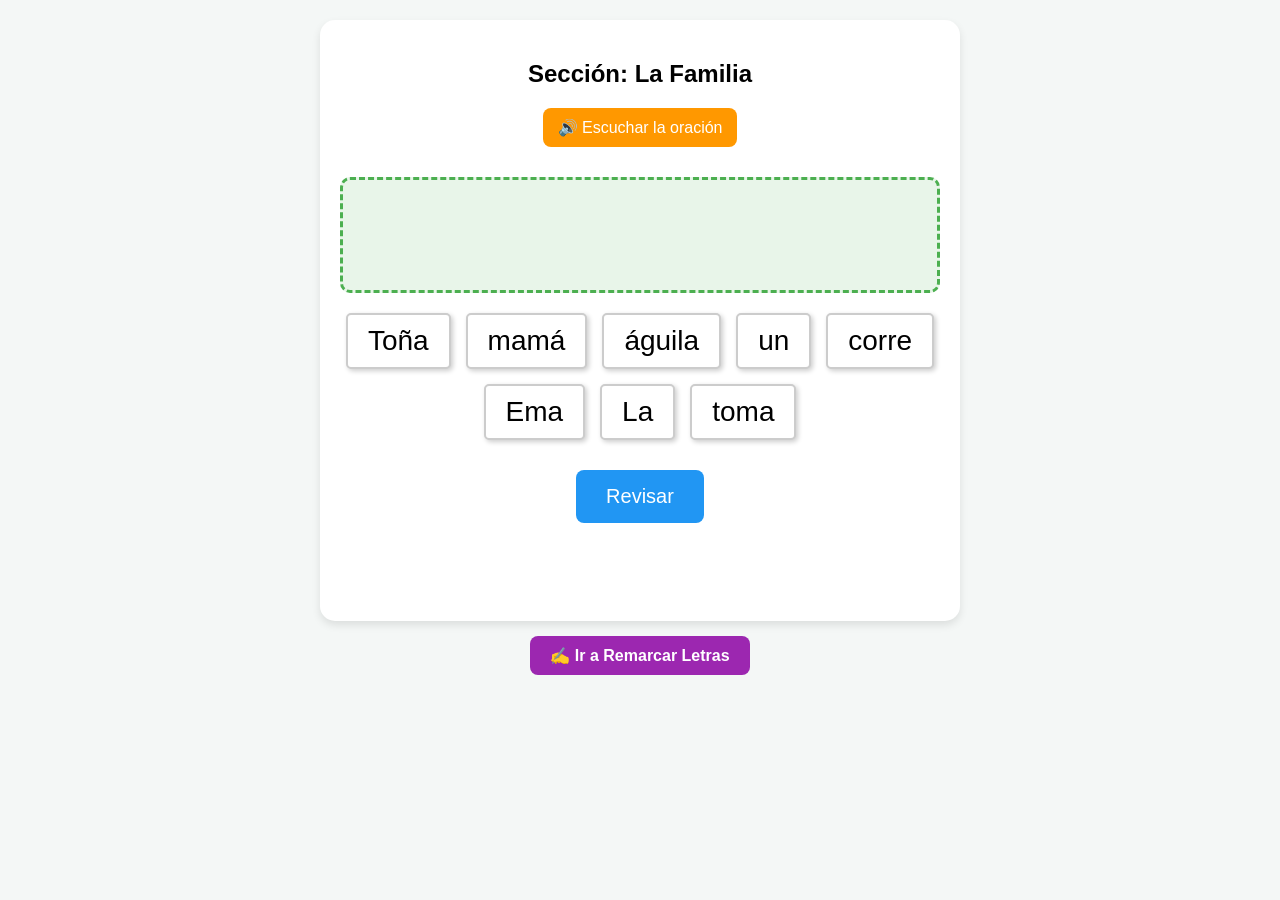
<file: index.html>
<!DOCTYPE html>
<html lang="es">
<head>
    <meta charset="UTF-8">
    <meta name="viewport" content="width=device-width, initial-scale=1.0">
    <title>Formar Oraciones - Minjares</title>
    <link rel="stylesheet" href="style.css">
</head>
<body>
    <button id="btn-engrane" class="btn-engrane">⚙️</button>

    <div class="game-container">
        <h2 id="titulo-categoria">Ordena la oración</h2>
        <button id="btn-escuchar" class="btn-icon">🔊 Escuchar la oración</button>
        
        <div id="zona-respuesta" class="zona-drop"></div>
        <div id="zona-palabras" class="zona-drag"></div>

        <button id="btn-revisar" class="btn-accion">Revisar</button>
        <p id="mensaje"></p>
    </div>
    
    <div style="text-align: center;">
        <a href="trazos.html" class="btn-navegacion">✍️ Ir a Remarcar Letras</a>
    </div>

    <!-- MODAL DE LOGIN -->
    <div id="modal-login" class="modal">
        <div class="modal-contenido">
            <h3>Acceso para Maestra</h3>
            <input type="text" id="input-usuario" placeholder="Usuario">
            <input type="password" id="input-password" placeholder="Contraseña">
            <button id="btn-entrar" class="btn-accion">Entrar</button>
            <button class="btn-cerrar-modal" onclick="cerrarModales()">Cancelar</button>
            <p id="msg-login" style="color:red; font-size:14px;"></p>
        </div>
    </div>

    <!-- MODAL DE CONFIGURACIÓN -->
    <div id="modal-config" class="modal">
        <div class="modal-contenido config-contenido">
            <h3>⚙️ Configuración del Juego</h3>
            
            <label><strong>¿Límite total de oraciones a elegir?</strong></label>
            <input type="number" id="input-limite" value="5" min="1" max="50" style="width: 60px;">
            
            <hr>
            <!-- NUEVA SECCIÓN PARA FRASES PERSONALIZADAS -->
            <div style="text-align: left; margin-bottom: 15px;">
                <label><strong>➕ Agregar oración personalizada:</strong></label>
                <div style="display: flex; gap: 5px; margin-top: 5px;">
                    <input type="text" id="input-nueva-oracion" placeholder="Ej. El perro saltó" style="margin: 0; width: 70%;">
                    <button id="btn-agregar-oracion" class="btn-navegacion" style="margin: 0; padding: 10px; width: 30%; font-size: 14px;">Agregar</button>
                </div>
            </div>

            <hr>
            <p><strong>Selecciona las oraciones:</strong></p>
            <div id="lista-config-oraciones" class="lista-oraciones"></div>
            
            <button id="btn-guardar-config" class="btn-accion">Guardar y Actualizar a Todos</button>
            <button class="btn-cerrar-modal" onclick="cerrarModales()">Cerrar</button>
        </div>
    </div>

    <script src="script.js"></script>
</body>
</html>
</file>
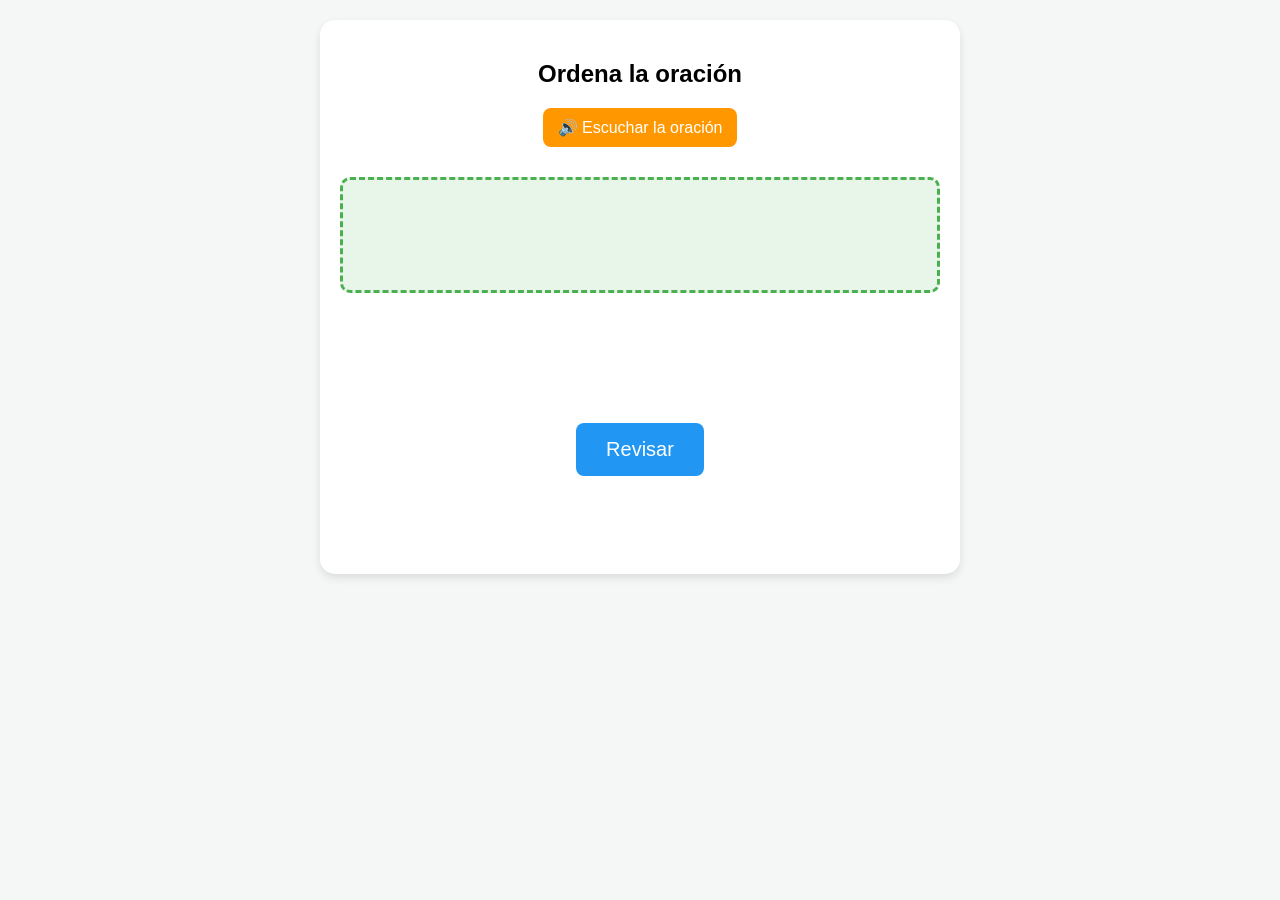
<file: oraciones.html>
<!DOCTYPE html>
<html lang="es">
<head>
    <meta charset="UTF-8">
    <meta name="viewport" content="width=device-width, initial-scale=1.0">
    <title>Formar Oraciones - Minjares</title>
    <link rel="stylesheet" href="style.css">
</head>
<body>
    <div class="game-container">
        <h2>Ordena la oración</h2>
        
        <!-- Botón para que la aplicación lea la oración en voz alta -->
        <button id="btn-escuchar" class="btn-icon">🔊 Escuchar la oración</button>
        
        <!-- Aquí se colocarán las tarjetas para formar la respuesta -->
        <div id="zona-respuesta" class="zona-drop"></div>

        <!-- Aquí aparecen las tarjetas desordenadas -->
        <div id="zona-palabras" class="zona-drag"></div>

        <button id="btn-revisar" class="btn-accion">Revisar</button>
        <p id="mensaje"></p>
    </div>

    <script src="script.js"></script>
</body>
</html>
</file>
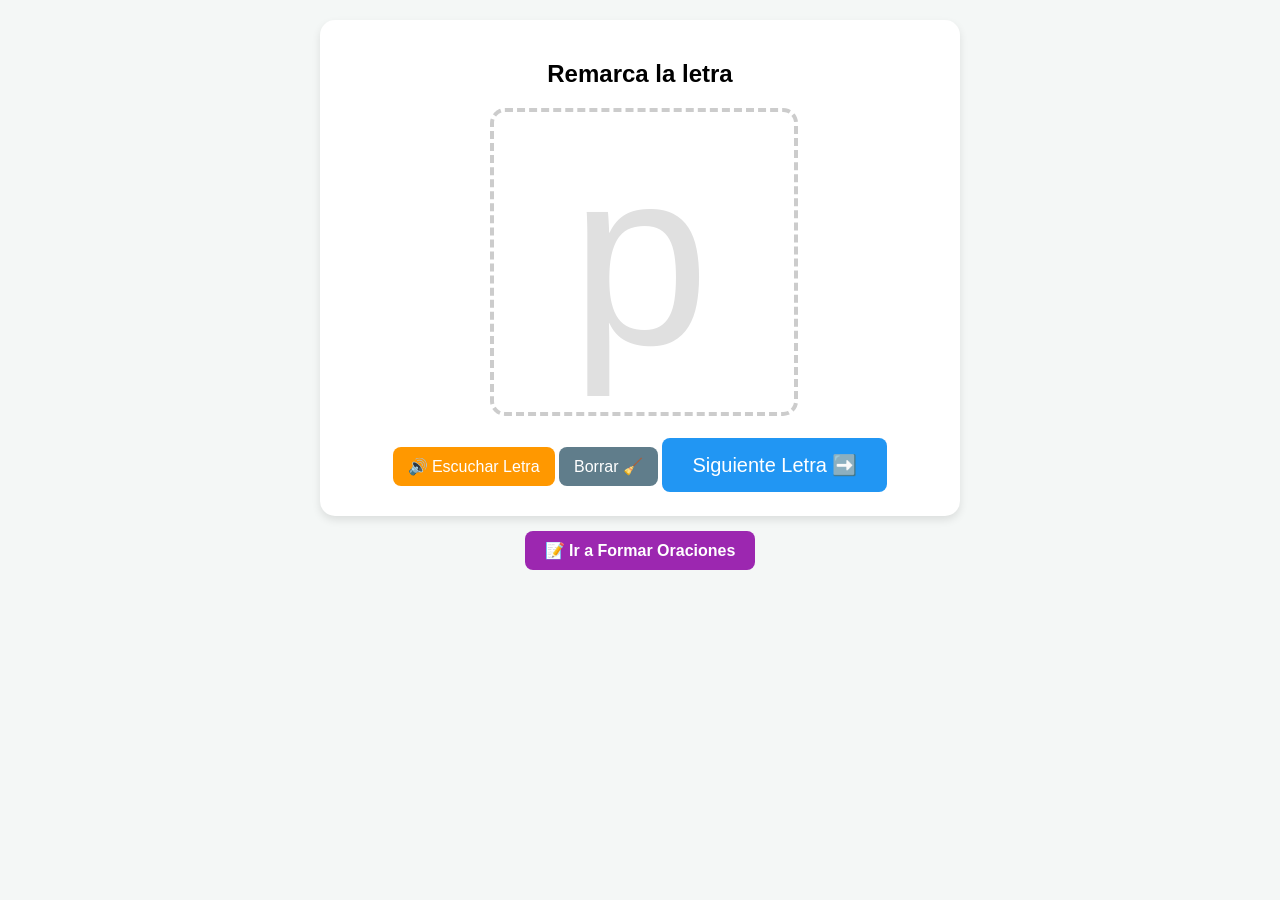
<file: trazos.html>
<!DOCTYPE html>
<html lang="es">
<head>
    <meta charset="UTF-8">
    <meta name="viewport" content="width=device-width, initial-scale=1.0">
    <title>Remarcar Letras - Minjares</title>
    <link rel="stylesheet" href="style.css">
</head>
<body>
    <div class="game-container">
        <h2>Remarca la letra</h2>
        
        <!-- Contenedor relativo para encimar el texto y el canvas -->
        <div style="position: relative; width: 300px; height: 300px; margin: 20px auto;">
            
            <!-- Letra de guía (fondo gris clarito) -->
            <div id="letra-guia" style="position: absolute; top: 0; left: 0; width: 100%; height: 100%; font-size: 250px; color: #e0e0e0; display: flex; align-items: center; justify-content: center; z-index: 1; user-select: none; pointer-events: none;">p</div>
            
            <!-- Pizarra transparente donde dibujará el niño -->
            <canvas id="pizarra" width="300" height="300" style="position: absolute; top: 0; left: 0; z-index: 2; border: 4px dashed #ccc; border-radius: 15px; cursor: crosshair; touch-action: none;"></canvas>
            
        </div>

        <div style="margin-top: 20px;">
            <button id="btn-escuchar-letra" class="btn-icon">🔊 Escuchar Letra</button>
            <button id="btn-limpiar" class="btn-icon" style="background-color: #607D8B;">Borrar 🧹</button>
            <button id="btn-siguiente" class="btn-accion">Siguiente Letra ➡️</button>
        </div>
    </div>
    <!-- Botón para regresar -->
    <div style="text-align: center;">
        <a href="index.html" class="btn-navegacion">📝 Ir a Formar Oraciones</a>
    </div>

    <script src="trazos.js"></script>
</body>
</html>
</file>
<file: style.css>
body {
    font-family: 'Comic Sans MS', 'Chalkboard SE', sans-serif; /* Letra amigable para niños */
    background-color: #f4f7f6;
    text-align: center;
    margin: 0;
    padding: 20px;
}

.game-container {
    max-width: 600px;
    margin: 0 auto;
    background: white;
    padding: 20px;
    border-radius: 15px;
    box-shadow: 0 4px 8px rgba(0,0,0,0.1);
}

.zona-drop {
    min-height: 80px;
    border: 3px dashed #4CAF50;
    border-radius: 10px;
    margin: 20px auto;
    display: flex;
    flex-wrap: wrap;
    justify-content: center;
    align-items: center;
    gap: 10px;
    padding: 15px;
    background-color: #e8f5e9;
}

.zona-drag {
    min-height: 80px;
    margin: 20px auto;
    display: flex;
    flex-wrap: wrap;
    justify-content: center;
    gap: 15px;
}

.tarjeta {
    background: white;
    border: 2px solid #ccc;
    padding: 10px 20px;
    font-size: 28px;
    border-radius: 5px;
    cursor: pointer;
    box-shadow: 2px 2px 5px rgba(0,0,0,0.2);
    user-select: none;
    transition: transform 0.1s;
}

.tarjeta:active {
    transform: scale(0.95);
}

.btn-accion {
    padding: 15px 30px;
    font-size: 20px;
    background-color: #2196F3;
    color: white;
    border: none;
    border-radius: 8px;
    cursor: pointer;
    margin-top: 10px;
}

.btn-icon {
    padding: 10px 15px;
    font-size: 16px;
    background-color: #ff9800;
    color: white;
    border: none;
    border-radius: 8px;
    cursor: pointer;
    margin-bottom: 10px;
}

#mensaje {
    font-size: 24px;
    font-weight: bold;
    min-height: 30px;
}

.btn-navegacion {
    display: inline-block;
    padding: 10px 20px;
    margin: 15px 5px;
    font-size: 16px;
    background-color: #9C27B0; /* Morado para diferenciarlo */
    color: white;
    text-decoration: none;
    border-radius: 8px;
    font-weight: bold;
}
/* Animación de carga */
.loader {
    border: 4px solid rgba(255, 255, 255, 0.3);
    border-top: 4px solid white;
    border-radius: 50%;
    width: 18px;
    height: 18px;
    animation: spin 1s linear infinite;
    display: inline-block;
    vertical-align: middle;
    margin-left: 10px;
}

@keyframes spin {
    0% { transform: rotate(0deg); }
    100% { transform: rotate(360deg); }
}

/* Estilo para cuando el botón está desactivado */
.btn-accion:disabled {
    background-color: #90CAF9; /* Azul más clarito */
    cursor: not-allowed;
    transform: none;
}

/* Estilos para el botón de Configuración */
.btn-engrane {
    position: absolute;
    top: 15px;
    right: 15px;
    font-size: 28px;
    background: none;
    border: none;
    cursor: pointer;
    transition: transform 0.3s;
}
.btn-engrane:hover {
    transform: rotate(90deg);
}

/* Modales (Ventanas emergentes) */
.modal {
    display: none;
    position: fixed;
    top: 0; left: 0; width: 100%; height: 100%;
    background-color: rgba(0,0,0,0.6);
    z-index: 1000;
    justify-content: center;
    align-items: center;
}
.modal-contenido {
    background: white;
    padding: 25px;
    border-radius: 12px;
    text-align: center;
    width: 90%;
    max-width: 400px;
    box-shadow: 0 5px 15px rgba(0,0,0,0.3);
}
.config-contenido {
    max-width: 500px;
    max-height: 80vh;
    overflow-y: auto;
}
/* Aplicamos el diseño ancho SOLO a los campos de texto y números */
.modal-contenido input[type="text"],
.modal-contenido input[type="password"],
.modal-contenido input[type="number"] {
    display: block;
    width: 90%;
    margin: 10px auto;
    padding: 10px;
    border-radius: 5px;
    border: 1px solid #ccc;
    box-sizing: border-box;
}

/* Estilos de la lista de configuración */
.lista-oraciones {
    text-align: left;
    margin-bottom: 20px;
}

.lista-oraciones h4 {
    margin: 15px 0 5px 0;
    color: #2196F3;
    font-size: 18px;
    border-bottom: 2px solid #e0e0e0; /* Una línea para separar categorías */
    padding-bottom: 5px;
}

/* Usamos Flexbox para alinear perfectamente el checkbox y el texto */
.lista-oraciones label {
    display: flex;
    align-items: center;
    font-size: 16px;
    margin: 8px 0;
    cursor: pointer;
    color: #333;
}

/* Estilo específico para los checkboxes para que no salten de línea */
.lista-oraciones input[type="checkbox"] {
    width: auto;
    margin: 0 10px 0 0;
    transform: scale(1.3); /* Hacemos el checkbox un poco más grande para que sea fácil de tocar en el celular */
    cursor: pointer;
}

.btn-cerrar-modal {
    background-color: #f44336;
    color: white;
    border: none;
    padding: 10px 20px;
    border-radius: 8px;
    cursor: pointer;
    margin-top: 10px;
}
.btn-cerrar-modal {
    background-color: #f44336;
    color: white;
    border: none;
    padding: 10px 20px;
    border-radius: 8px;
    cursor: pointer;
    margin-top: 10px;
}
.lista-oraciones {
    text-align: left;
    margin-bottom: 20px;
}
.lista-oraciones h4 {
    margin: 10px 0 5px 0;
    color: #2196F3;
}
.lista-oraciones label {
    display: block;
    font-size: 14px;
    margin: 5px 0;
}
</file>
